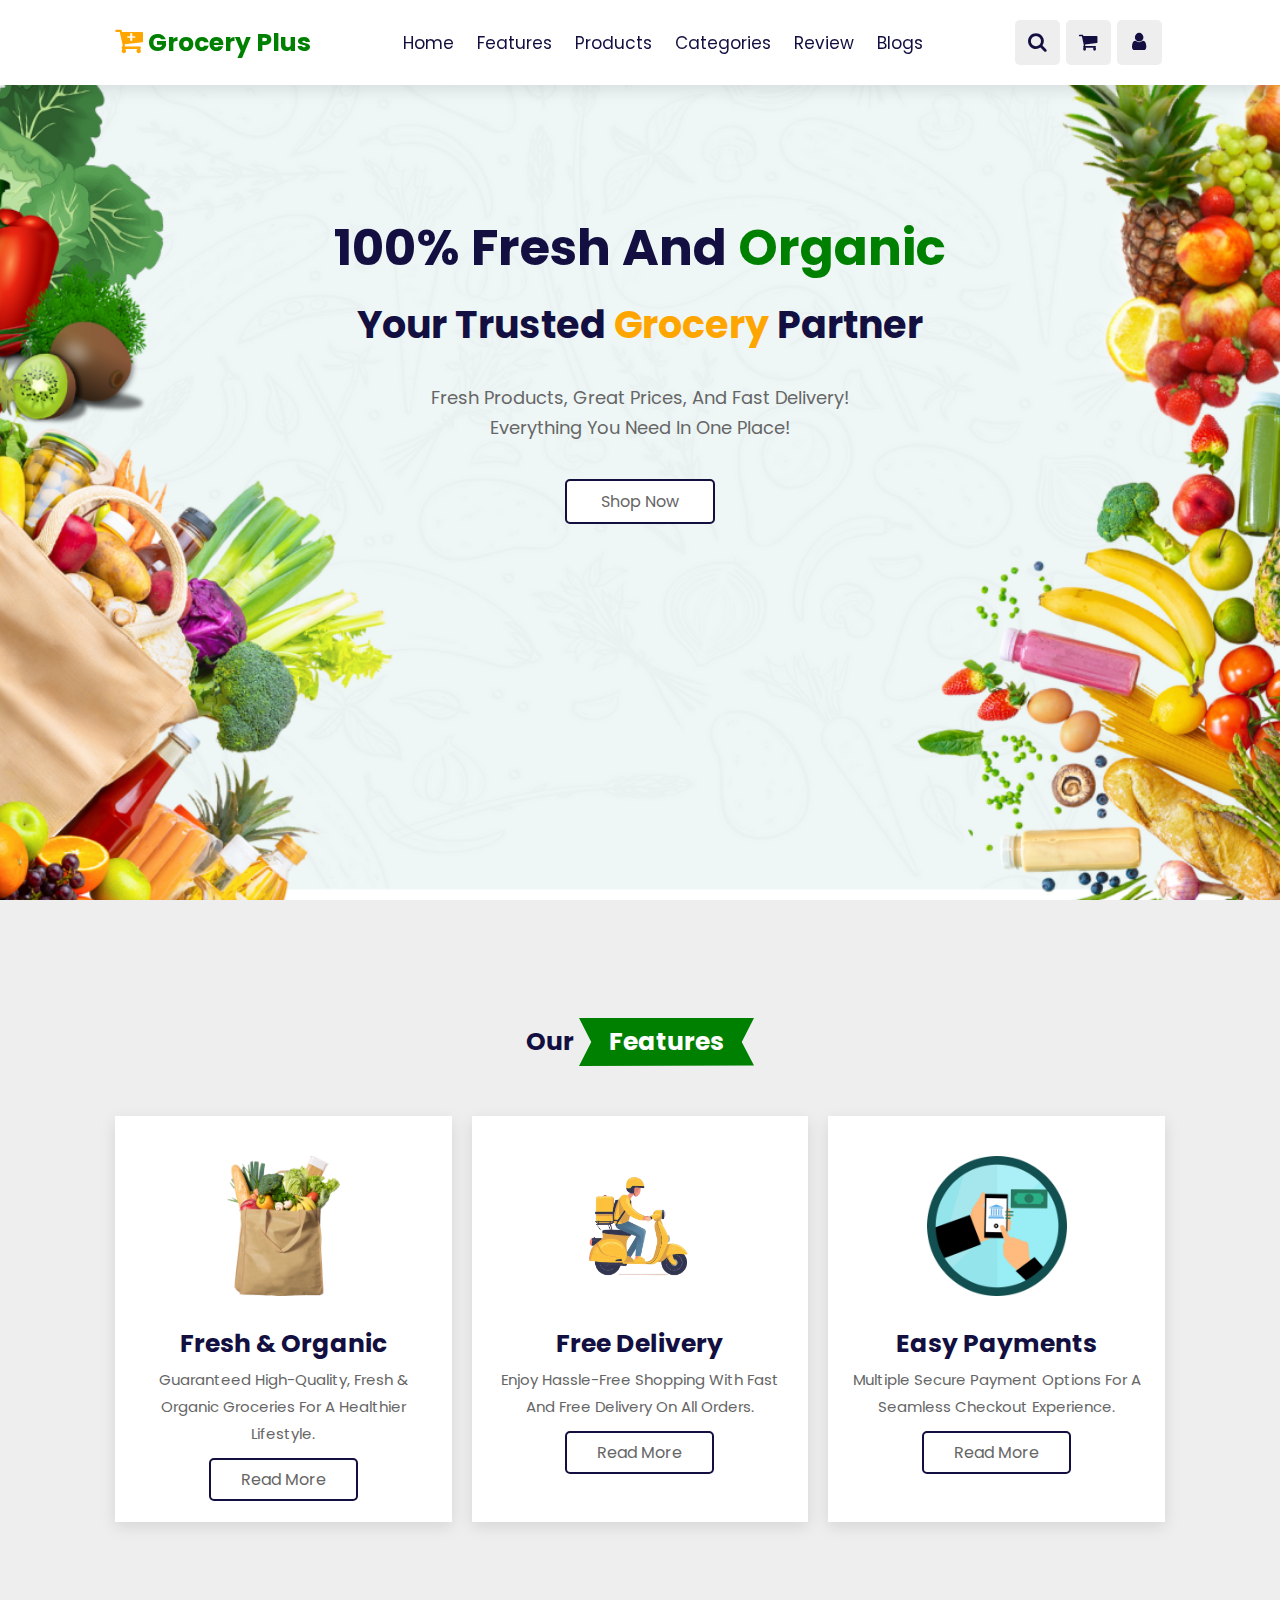
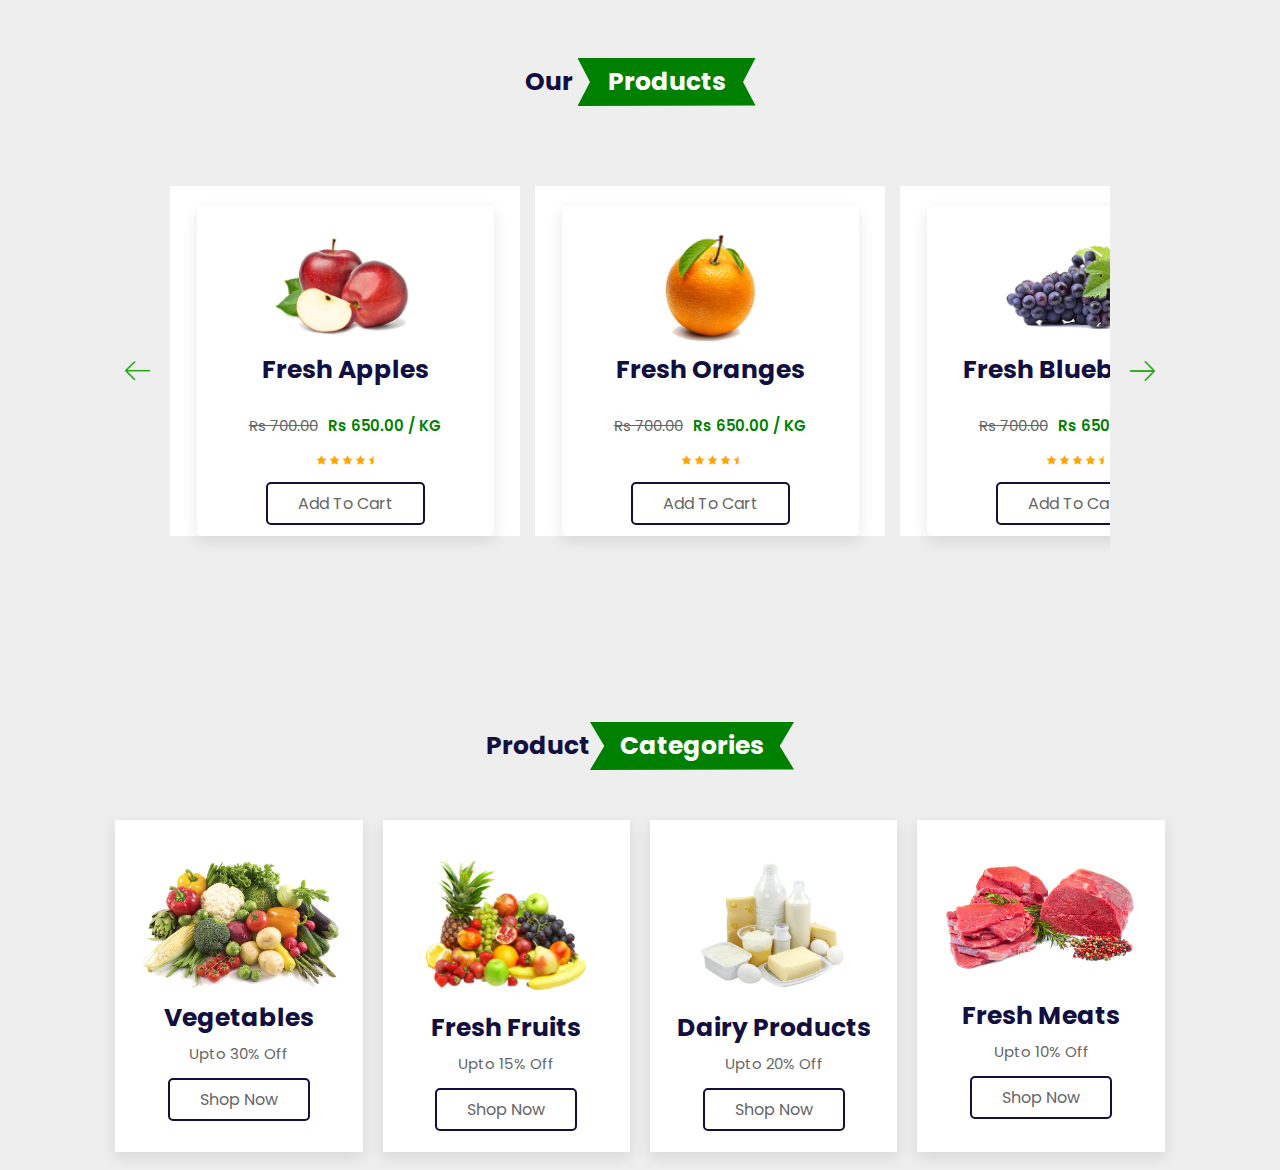
<file: index.html>
<!DOCTYPE html>
<html lang="en">
    <head>
        <meta charset="UTF-8">
        <meta name="viewport" content="width=device-width, initial-scale=1.0">
      

        <title>Grocery Store</title>
        <!-- Code for favicon-->
        <link rel="icon" type="image/icon" href="image/favicon.png">

        
        <!-- Code for favicon-->

        <!-- Code for font awesome cdn -->
        <link rel="stylesheet" href="https://cdnjs.cloudflare.com/ajax/libs/font-awesome/4.7.0/css/font-awesome.min.css">
        <!-- Code for font awesome cdn -->

        <!-- code for linking css file -->
         <link rel="stylesheet" type="text/css" href="css/style.css">
        <!-- code for linking css file -->

        <link rel="stylesheet" href="https://cdn.jsdelivr.net/npm/swiper@11/swiper-bundle.min.css" />
        <!-- swiper image carosel -->
</head>
<body>
    <!-- Header Section -->
     <header class="header">
        <a href="#" class="logo"> 
            <i class="fa fa-cart-plus" aria-hidden="true"></i>
            <span>Grocery Plus</span>
        </a>

    <nav class="navbar">
        <a href="#home">home</a>
        <a href="#features">features</a>
        <a href="#products">products</a>
        <a href="#categories">categories</a>
        <a href="#review">review</a>
        <a href="#blogs">blogs</a>
    </nav>



    <div class="icons">
        <div class="fa fa-bars" id="menu-btn"></div>
        <div class="fa fa-search" id="search-btn"></div>
        <div class="fa fa-shopping-cart" id="cart-btn"></div>
        <div class="fa fa-user" id="login-btn"></div>
        
    </div>
        <form class="search-form">
            <input type="search" id="search-box" placeholder="Search Here....">
            <label for="search-box" class="fa fa-search"></label>
        </form>


     </header>
    <!-- Header Section -->

    <!-- Home Banner Section --> 
     <section class="home" id="home">
        <div class="content">
            <h1 class="organic">100% Fresh and <span>Organic</span></h1>
           <h1>Your Trusted <span>Grocery</span> Partner</h1>
           <p> Fresh Products, Great Prices, and Fast Delivery!<br>
            Everything you need in one place!</p>
            <br>
           <!-- <a href="#" class="btn">Shop Now</a> -->
           <button class="btn">Shop Now</button>
        </div>
    </section>

    <!-- Home Banner Section -->

    <!-- Feature Section -->
<section class="features" id="features">
    <h1 class="heading">Our <span>Features</span></h1>

    <div class="box-container">
        <div class="box">
            <img src="image/feature-img-1.png">
            <h2>Fresh & Organic</h2>
            <p>Guaranteed High-Quality, Fresh & Organic groceries for a healthier lifestyle.</p>
            <a href="#" class="btn">Read More</a>
        </div>

        <div class="box">
            <img src="image/feature-img-2.png">
            <h2>Free Delivery</h2>
            <p>Enjoy hassle-free shopping with fast and free delivery on all orders.</p>
            <a href="#" class="btn">Read More</a>
        </div>

        <div class="box">
            <img src="image/feature-img-3.png">
            <h2>Easy Payments</h2>
            <p>Multiple secure payment options for a seamless checkout experience.</p>
            <a href="#" class="btn">Read More</a>
        </div>
    </div>
</section>

    <!-- Feature Section -->

    <!-- Product Section -->
    <section class="products" id="products">
        <h1 class="heading">Our <span>Products</span></h1>

        <div class="slider-wrap">
          <img src="image/arrow.png" id="backbtn" alt="Previous">
      
          <div class="slider" id="slider">
            <div class="slide">
                <div class="box">
              <img src="image/product-img-1.png">

              <h1>Fresh Apples</h1>
              <div class="price">
                <div class="old-price">Rs 700.00</div>
                <div class="new-price">Rs 650.00 / KG</div>
              </div>
              <div class="stars">
                <i class="fa fa-star"></i>
                <i class="fa fa-star"></i>
                <i class="fa fa-star"></i>
                <i class="fa fa-star"></i>
                <i class="fa fa-star-half"></i>
              </div>
              <br>
              <a href="#" class="btn">Add to Cart</a>
              </div>
            </div>
      
            <div class="slide">
                <div class="box">
                  <img src="image/product-img-2.png" alt="Fresh Oranges">
                  <h1>Fresh Oranges</h1>
                  <div class="price">
                    <div class="old-price">Rs 700.00</div>
                    <div class="new-price">Rs 650.00 / KG</div>
                  </div>
                  <div class="stars">
                    <i class="fa fa-star"></i>
                    <i class="fa fa-star"></i>
                    <i class="fa fa-star"></i>
                    <i class="fa fa-star"></i>
                    <i class="fa fa-star-half"></i>
                  </div>
                  <br>
                  <a href="#" class="btn">Add To Cart</a>
                </div>
              </div>
              
      
            <div class="slide">
                <div class="box">
              <img src="image/product-img-3.png">
              <h1>Fresh Blueberries</h1>
              <div class="price">
                <div class="old-price">Rs 700.00</div>
                <div class="new-price">Rs 650.00 / KG</div>
              </div>
              <div class="stars">
                <i class="fa fa-star"></i>
                <i class="fa fa-star"></i>
                <i class="fa fa-star"></i>
                <i class="fa fa-star"></i>
                <i class="fa fa-star-half"></i>
              </div>
              <br>
              <a href="#" class="btn">Add to Cart</a>
            </div>
            </div>
      
            <div class="slide">
                <div class="box">
              <img src="image/product-img-4.png">
              <h1>Fresh Grapes</h1>
              <div class="price">
                <div class="old-price">Rs 700.00</div>
                <div class="new-price">Rs 650.00 / KG</div>
              </div>
              <div class="stars">
                <i class="fa fa-star"></i>
                <i class="fa fa-star"></i>
                <i class="fa fa-star"></i>
                <i class="fa fa-star"></i>
                <i class="fa fa-star-half"></i>
              </div>
              <br>
              <a href="#" class="btn">Add to Cart</a>
            </div>
            </div>

            <div class="slide">
                <div class="box">
              <img src="image/product-img-6.png">
              <h1>Fresh Carrots</h1>
              <div class="price">
                <div class="old-price">Rs 700.00</div>
                <div class="new-price">Rs 650.00 / KG</div>
              </div>
              <div class="stars">
                <i class="fa fa-star"></i>
                <i class="fa fa-star"></i>
                <i class="fa fa-star"></i>
                <i class="fa fa-star"></i>
                <i class="fa fa-star-half"></i>
              </div>
              <br>
              <a href="#" class="btn">Add to Cart</a>
            </div>
            </div>
            <div class="slide">
                <div class="box">
              <img src="image/product-img-12.png">
              <h1>Fresh WaterMelon</h1>
              <div class="price">
                <div class="old-price">Rs 700.00</div>
                <div class="new-price">Rs 650.00 / KG</div>
              </div>
              <div class="stars">
                <i class="fa fa-star"></i>
                <i class="fa fa-star"></i>
                <i class="fa fa-star"></i>
                <i class="fa fa-star"></i>
                <i class="fa fa-star-half"></i>
              </div>
              <br>
              <a href="#" class="btn">Add to Cart</a>
            </div>
            </div>
            <div class="slide">
                <div class="box">
              <img src="image/product-img-13.png">
              <h1>Fresh Fishes</h1>
              <div class="price">
                <div class="old-price">Rs 700.00</div>
                <div class="new-price">Rs 650.00 / KG</div>
              </div>
              <div class="stars">
                <i class="fa fa-star"></i>
                <i class="fa fa-star"></i>
                <i class="fa fa-star"></i>
                <i class="fa fa-star"></i>
                <i class="fa fa-star-half"></i>
              </div>
              <br>
              <a href="#" class="btn">Add to Cart</a>
            </div>
            </div>
          </div>
      
          <img src="image/arrow.png" id="nextbtn" alt="Next">
        </div>
      </section>
      
</section>
<!-- Product Section -->

<!-- Categories -->
 <section class="categories" id="categories">
    <h1 class="heading">Product<span>Categories</span></h1>
    <div class="box-container">
        <div class="box">
            <img src="image/cat-1.png">
            <h2>Vegetables</h2>
            <p>Upto 30% off</p>
            <a href="#" class="btn">Shop Now</a>
        </div>
    
    <!--      -->
    <div class="box">
        <img src="image/cat-2.png">
        <h2>Fresh Fruits</h2>
        <p>Upto 15% off</p>
        <a href="#" class="btn">Shop Now</a>
    </div>
    <!--      -->
    <div class="box">
        <img src="image/cat-3.png">
        <h2>Dairy Products</h2>
        <p>Upto 20% off</p>
        <a href="#" class="btn">Shop Now</a>
    </div>
    <!--  -->
    <div class="box">
        <img src="image/cat-4.png">
        <h2>Fresh Meats</h2>
        <p>Upto 10% off</p>
        <a href="#" class="btn">Shop Now</a>
    </div>
</div>
 </section>













    <script src="https://cdn.jsdelivr.net/npm/swiper@11/swiper-bundle.min.js"></script>

<script src="js/script.js"></script>   
 
</body>


</html>
</file>
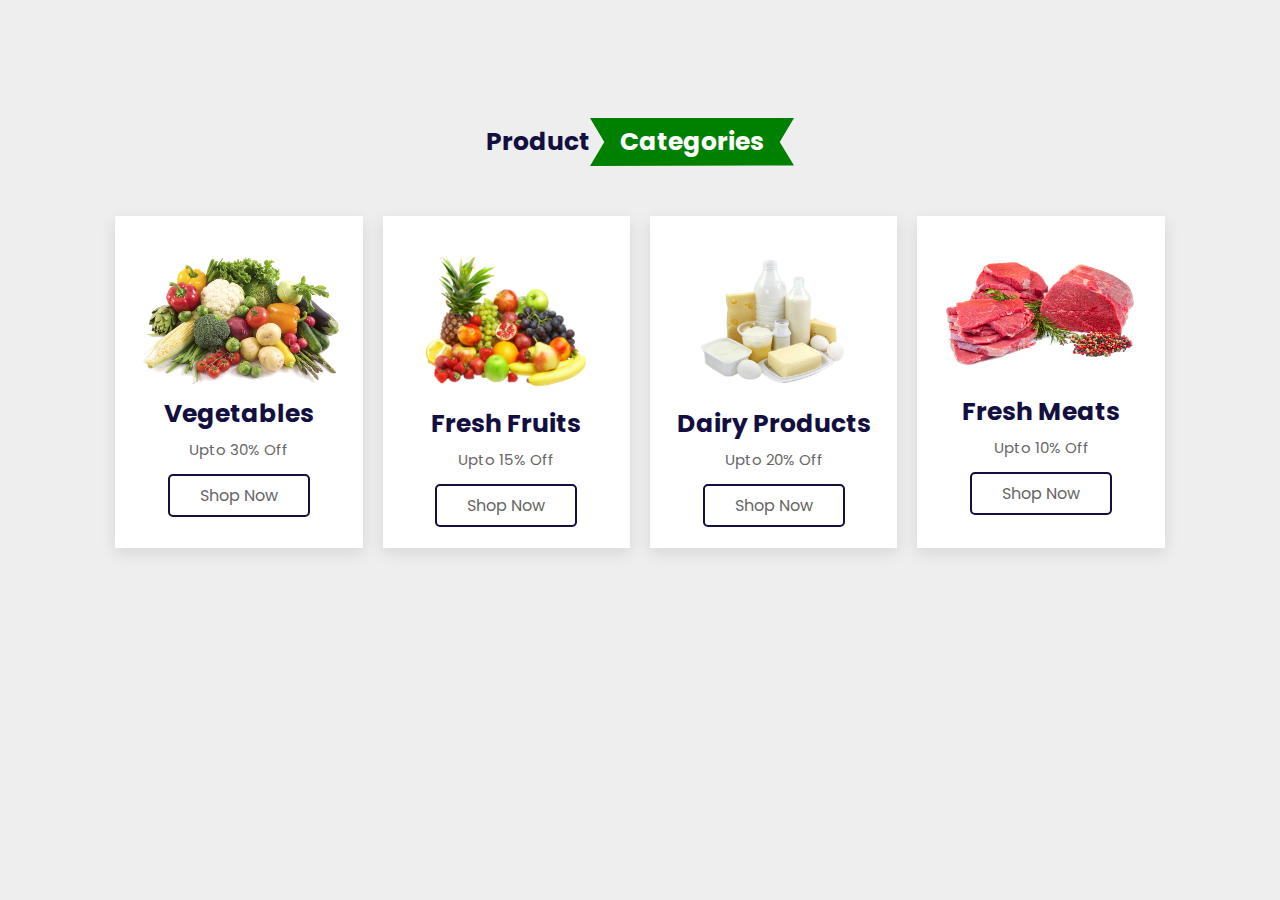
<file: categories.html>
<!DOCTYPE html>
<html lang="en">
<head>
    <meta charset="UTF-8">
    <meta name="viewport" content="width=device-width, initial-scale=1.0">
    <title>Categories</title>
    <link rel="stylesheet" type="text/css" href="css/style.css">
</head>
<body>
    
<!-- Categories -->
<section class="categories" id="categories">
    <h1 class="heading">Product<span>Categories</span></h1>
    <div class="box-container">
        <div class="box">
            <img src="image/cat-1.png">
            <h2>Vegetables</h2>
            <p>Upto 30% off</p>
            <a href="#" class="btn">Shop Now</a>
        </div>
    
    <!--      -->
    <div class="box">
        <img src="image/cat-2.png">
        <h2>Fresh Fruits</h2>
        <p>Upto 15% off</p>
        <a href="#" class="btn">Shop Now</a>
    </div>
    <!--      -->
    <div class="box">
        <img src="image/cat-3.png">
        <h2>Dairy Products</h2>
        <p>Upto 20% off</p>
        <a href="#" class="btn">Shop Now</a>
    </div>
    <!--  -->
    <div class="box">
        <img src="image/cat-4.png">
        <h2>Fresh Meats</h2>
        <p>Upto 10% off</p>
        <a href="#" class="btn">Shop Now</a>
    </div>
</div>
 </section>
</body>
</html>
</file>
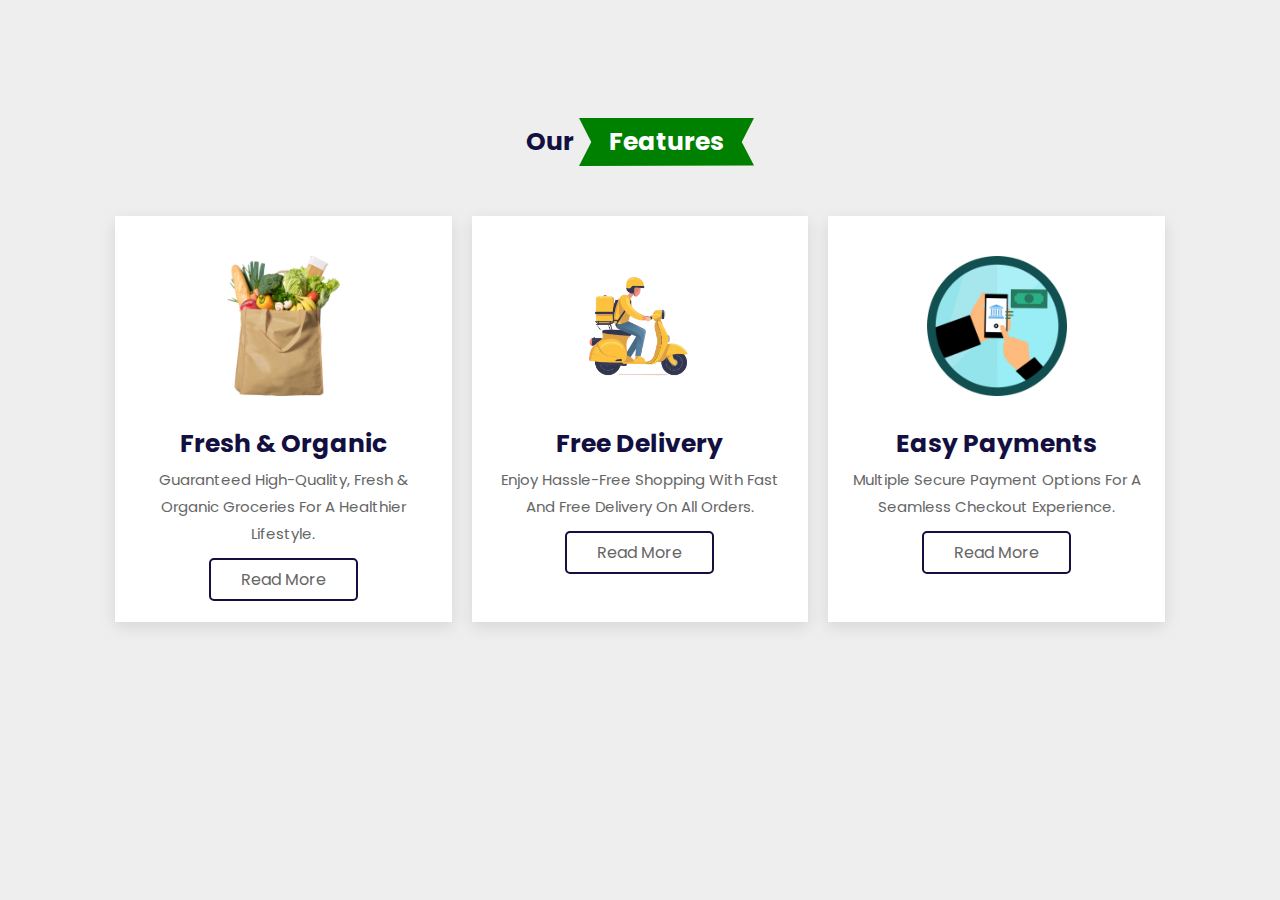
<file: features.html>
<!DOCTYPE html>
<html lang="en">
<head>
    <meta charset="UTF-8">
    <meta name="viewport" content="width=device-width, initial-scale=1.0">
    <link rel="stylesheet" type="text/css" href="css/style.css">
    <title>Our Features</title>
</head>
<body>
     <!-- Feature Section -->
<section class="features" id="features">
    <h1 class="heading">Our <span>Features</span></h1>

    <div class="box-container">
        <div class="box">
            <img src="image/feature-img-1.png">
            <h2>Fresh & Organic</h2>
            <p>Guaranteed High-Quality, Fresh & Organic groceries for a healthier lifestyle.</p>
            <a href="#" class="btn">Read More</a>
        </div>

        <div class="box">
            <img src="image/feature-img-2.png">
            <h2>Free Delivery</h2>
            <p>Enjoy hassle-free shopping with fast and free delivery on all orders.</p>
            <a href="#" class="btn">Read More</a>
        </div>

        <div class="box">
            <img src="image/feature-img-3.png">
            <h2>Easy Payments</h2>
            <p>Multiple secure payment options for a seamless checkout experience.</p>
            <a href="#" class="btn">Read More</a>
        </div>
    </div>
</section>

    <!-- Feature Section -->

</body>
</html>
</file>
<file: css/style.css>
/* Google Fonts - Poppins */
@import url('https://fonts.googleapis.com/css2?family=Poppins:wght@300;400;500;600&display=swap');




:root
{
  --body-font: "Poppins",sans-serif;
    --green:green;
    --black:#130f40;
    --light-color:#666;
    --orange:orange;
    --box-shadow:0 .5rem 1.5rem rgba(0,0,0,.1);

    --border:.2rem solid rgba(0,0,0.1);
    --outline:1rem rgba(0,0,0.1);
}

*
{
    font-family: var(--body-font);
    margin :0;
    padding: 0;
    box-sizing:border-box;
    outline: none;
    border:none;
    text-transform: capitalize;

}

a {
    text-decoration: none;
    text-transform: capitalize;
    transition: all .2s linear;
  }
html
  {
    font-size:62.5%;
    overflow-x: hidden;
    scroll-behavior: smooth;
    scroll-padding-top:7rem;

  }
body
  {
    background:#eee;
    
  }
/* banner css */

  section
  {
    padding:1.8rem 9%;
  }

 


.header
  {
    /* border:1px solid black; */
    position:fixed;
    top:0;
    left:0;
    right:0;
    z-index: 1000;
    display:flex;
    align-items:center;
    justify-content: space-between;
    padding: 2rem 9%;
    background:#fff;
    box-shadow: var(--box-shadow);
  }
.header .logo
{
    font-size: 2.5rem;
    font-weight: bolder;
}
.header  span
{
  color: var(--green);
}

.header .logo i
{
  font-size: 3rem;
    color: var(--orange);
}
.header .navbar a
{
    font-size: 1.7rem;
    margin: 0 1rem;
    color:var(--black);

}
.header .navbar a:hover
{
    color:var(--green);
}
.header .icons div
{
    border : 0px solid;
    height: 4.5rem;
    width: 4.5rem;
    line-height: 4.5rem;
    border-radius: .5rem;
    background:#eee ;
    color:var(--black);
    font-size: 2rem;
    margin-right: .3rem;
    text-align: center;
    cursor:pointer;
}
.header .icons div:hover
{
    background: var(--green);
    color:white;
}
#menu-btn
{
    display: none;
}
.header .navbar.active
{
  right: 2rem;
  transition: .4s linear;
}

.header .search-form
{
    position:absolute;
    border:0px solid;
    top:110%;
    right:-110%;
    width:50rem;
    height:5rem;
    background: #fff;
    border-radius: 0.5rem;
    overflow: hidden;
    display: flex;
    align-items: center;
    box-shadow:var(--box-shadow) ;
}
.header .search-form.active
{
  right: 2rem;
  transition: .4s linear;
}
.header .search-form input
{
  height:100%;
  width:100%;
  background: none;
  text-transform: none;
  font-size:1.8rem;
  color:var(--black);
  padding: 0 1.5rem;

}
.header .search-form label
{
  font-size: 2.2rem;
  padding-right:1.5rem;
  color: var(--black);
  cursor: pointer;

}
.header .search-form label:hover
{
  color:var(--green);
}
.btn {
  width: 100%;
  font-size:1.6rem;
  color: var(--light-color);
  padding: 0.8rem 3rem;
  margin-top: 1rem;
  border: 0.2rem solid var(--black);
  background-color: #fff;
  border-radius: 0.5rem;
  cursor: pointer;
}

.btn:hover {
  background-color: var(--green);
  color: #fff;
}
 header .reg-btn,.log-btn{
  width: 100%;
  font-size:1.6rem;
  color: #fff;
  padding: 0.8rem 3rem;
  margin-top: 1rem;
  border: 0.2rem solid var(--black);
  background-color: var(--light-color);
  border-radius: 0.5rem;
  cursor: pointer;

}
header .reg-btn:hover {
  background-color: var(--green);
  color: #fff;
}
 header .log-btn:hover {
  background-color: var(--green);
  color: #fff;
}


/* home */

.home
 {
  border:0px solid;
  display:flex;
  justify-content: center;
  background: url(../image/bg.png) no-repeat;
  background-position: center;
  background-size: cover;
  padding-top: 17rem;
  padding-bottom: 10rem;
  height: 100vh;
  width: 100%;
 } 
.home .content
{
  border: 0px solid;
  text-align: center;
  width:100%;
  padding-top: 4rem;
}
.home .content h1
{
  color:var(--black);
  font-size: 3.8rem;

}
.home .content span
{
  color:var(--orange);
}
.home .content .organic 
{
  font-size: 5rem;
  margin-bottom: 1rem;
}

.home .content .organic span 
{
  color: green;
}

.home .content p
{
  color:var(--light-color);
  font-size: 1.8rem;
  padding: 1rem 0;
  line-height: 3rem;

}
.home .btn
{
  width: 15rem;
}

/* home end */
/* feature */
.heading
{
  text-align: center;
  padding:10rem 0;
  padding-bottom: 3rem;
  font-size: 2.5rem;
  color: var(--black);
}
.heading span
{
  background: var(--green);
  color: #fff;
  display: inline-block;
  padding: .5rem 3rem;
  clip-path:polygon(100% 0,93% 50%,100% 99%,0% 100%,7% 50%,0% 0%);
}
.features .box-container .box img {
  height: 15rem;
  margin: 1rem 0;
  padding-bottom: 1rem;
}
.features .box-container .box h2
{
  font-size: 2.5rem;
  line-height: 1.8;
  color: var(--black);
}
.features .box-container .box p
{
  font-size: 1.5rem;
  line-height: 1.8;
  color: var(--light-color);
  padding-bottom: 2rem;
}
.features .box-container
{
  border:0px solid;
  display: grid;
  grid-template-columns: repeat(auto-fit,minmax(30rem, 1fr));
  gap:2rem;
  
}
.features .box-container .box
{
  border: 0px solid;
  padding: 3rem 2rem;
  background: #fff;
  outline-offset: -1rem;
  outline:var(--outline);
  text-align: center;
  box-shadow: var(--box-shadow);
  transition: .2s linear;

}
.features .box-container .box:hover
{
  box-shadow: 1px 1px 6px 2px var(--green);
  transform: scale(1.06);
  cursor: pointer;

}

/* feature */
/* products */

.products .slider {
  display: flex;
  overflow-x: auto;
  scroll-behavior: smooth;
  gap: 1.5rem;
  padding: 1rem 0;
}

.products .slider::-webkit-scrollbar {
  display: none; /* Hide scrollbar */
}

.products .slide {
  flex: none;
  width: 350px; /* Match service card width */
  height: 350px; /* Fixed height like service card */
  background: #fff;
  display: flex;
  flex-direction: column;
  justify-content: space-between;
  text-align: center;
  padding: 2rem 1rem;
  transition: transform 0.3s ease;
}
.products .slide:first-child
{
  margin-bottom: 2rem;
  

}

.products .slide .box{
  border: 0;
  background: #fff;
  border-radius: 0.5rem;
  text-align: center;
  padding: 2rem 1rem; /* Reduced padding */
  outline-offset: -1rem;
  outline: var(--outline);
  box-shadow: var(--box-shadow);
  transition: 0.2s linear;
  width: 90%; /* Ensure slides are slightly smaller than the container */
  margin: 0 auto;
}

.products .slide:hover {
  transform: translateY(-5px);
  box-shadow: 1px 1px 6px 2px var(--green);
  cursor: pointer;
}

.products .slide img {
  height: 12rem; /* slightly smaller image */
  object-fit: contain;
}

.products .slide h1 {
  font-size: 2.5rem;
  color: var(--black);
}

.products .slide .price {
  display: flex;
  align-items: center;
  justify-content: center;
  font-size: 1.5rem;
  gap: 1rem;
  padding: 0.5rem 0;
}

.products .slide .old-price {
  color: var(--light-color);
  text-decoration: line-through;
  font-weight: 400;
}

.products .slide .new-price {
  color:var(--green);
  font-weight: 600;
}

.products .slide .stars {
  color: var(--orange);
  font-size: 1.5rem;
  padding: 0.5rem 0;
}


.products .stars i {
  color: var(--orange); /* Orange */
  font-size: 1rem;
}

/* Arrow buttons */
#backbtn, #nextbtn {
  width: 25px;
  cursor: pointer;
  user-select: none;
  filter: brightness(0) saturate(100%) invert(42%) sepia(96%) saturate(746%) hue-rotate(77deg) brightness(94%) contrast(89%);
}

#backbtn {
  transform: rotate(180deg);
}

.products .slider-wrap {
  display: flex;
  align-items: center;
  justify-content: center;
  gap: 2rem;
  padding: 2rem 1rem;
}



/* products end */
/* categories */
.categories .box-container .box img {
  width: auto;
  max-width: 100%;
  max-height: 15rem;
  object-fit: contain;
}
.categories .box-container .box h2
{
  font-size: 2.5rem;
  line-height: 1.8;
  color: var(--black);
}
.categories .box-container .box p
{
  font-size: 1.5rem;
  line-height: 1.8;
  color: var(--light-color);
  padding-bottom: 2rem;
}
.categories .box-container
{
  border:0px solid;
  display: grid;
  grid-template-columns: repeat(auto-fit,minmax(15rem, 1fr));
  gap:2rem;
  
}
.categories .box-container .box
{
  border: 0px solid;
  padding: 3rem 2rem;
  background: #fff;
  outline-offset: -1rem;
  outline:var(--outline);
  text-align: center;
  box-shadow: var(--box-shadow);
  transition: .2s linear;

}
.categories .box-container .box:hover
{
  box-shadow: 1px 1px 6px 2px var(--green);
  transform: scale(1.06);
  cursor: pointer;

}






/* Heading */
h1 {
  text-align: center;
  margin-bottom: 20px;
  color: var(--orange);
}

/* Labels */
form label {
  display: block;
  margin-top: 12px;
  margin-bottom: 5px;
  font-weight: bold;
  color: #555;
}

/* Inputs and textarea */
form input,
form textarea {
  width: 100%;
  padding: 10px;
  border: 1px solid #aaa;
  border-radius: 5px;
  box-sizing: border-box;
  font-size: 14px;
  background-color: #fafafa;
  transition: border 0.3s ease;
}

/* Highlight on focus */
form input:focus,
form textarea:focus {
  border-color: #4CAF50;
  outline: none;
}

/*header ko user icon */
.user-menu {
  position: relative;
  display: inline-block;
  margin-left: 10px;
}

.user-menu .user-icon {
  width: 40px;
  height: 40px;
  border-radius: 80%;
  object-fit: cover;
  cursor: pointer;
  vertical-align: middle;
  border: 1px var(--light-color);
  transition: transform 0.2s;
}

 .user-menu .user-icon:hover {
  transform: 0.2s;
}

.user-menu .user-dropdown {
  display: none;
  position: absolute;
  right: 0;
  background-color: white;
  min-width: 150px;
  border: 1px solid #ccc;
  box-shadow: 0 8px 16px rgba(0, 0, 0, 0.2);
  z-index: 1000;
  border-radius: 6px;
  overflow: hidden;
}

.user-menu .user-dropdown a {
  display: block;
  padding: 10px;
  color:var(--black);
  text-decoration: none;
}

.user-menu .user-dropdown a:hover {
  background-color: #f0f0f0;
}

.user-menu:hover .user-dropdown {
  display: block;
}

/*login auth button*/
.auth-buttons {
    display: flex;
    gap: 2px;
    align-items: center;
}

.reg-btn, .log-btn {
   
    border: none;
    border-radius: 2px;
    cursor: pointer;
}

.reg-btn {
    background-color: #28a745;
    color: white;
}

.log-btn {
    background-color: #007bff;
    color: white;
}
/*from other file*/
.quick-view .box{
  max-width: 50rem;
  padding:2rem;
  text-align: center;
  border:var(--border);
  background-color: var(--white);
  box-shadow: var(--box-shadow);
  border-radius: .5rem;
  position: relative;
  margin:0 auto;
}

.quick-view .box img{
  height: 25rem;
  margin-bottom: 1rem;
}

.quick-view .box .price{
  position: absolute;
  top:1rem; left:1rem;
  padding:1rem;
  border-radius: .5rem;
  background-color: var(--red);
  font-size: 1.8rem;
  color:var(--white);
}

.quick-view .box .price span{
  font-size: 2.5rem;
  color:var(--white);
  margin:0 .2rem;
}

.quick-view .box .qty{
  margin:.5rem 0;
  border-radius: .5rem;
  padding:1.2rem 1.4rem;
  font-size: 1.8rem;
  color:var(--black);
  border:var(--border);
  width: 100%;
}

.quick-view .box .name{
  font-size: 2rem;
  color:var(--black);
  padding:1rem 0;
}

.quick-view .box .details{
  padding:1rem 0;
  line-height: 2;
  font-size: 1.5rem;
  color:var(--light-color);
}

.p-category{
  display: grid;
  grid-template-columns: repeat(auto-fit, minmax(27rem, 1fr));
  gap:1.5rem;
  justify-content: center;
  align-items: flex-start;
}

.p-category{
  padding-bottom: 0;
}

.p-category a{
  padding:1.5rem;
  text-align: center;
  border:var(--border);
  background-color: var(--white);
  box-shadow: var(--box-shadow);
  border-radius: .5rem;
  font-size: 2rem;
  text-transform: capitalize;
  color:var(--black);
}

.p-category a:hover{
  background-color: var(--black);
  color: var(--white);
}

.about .row{
  display: flex;
  flex-wrap: wrap;
  gap:3rem;
  align-items: center;
}

.about .row .box{
  flex:1 1 40rem;
  text-align: center;
}

.about .row .box img{
  margin-bottom: 2rem;
  height: 40rem;
}

.about .row .box h3{
  padding:1rem 0;
  font-size: 2.5rem;
  text-transform: uppercase;
  color:var(--black);
}

.about .row .box p{
  line-height: 2;
  font-size: 1.5rem;
  color:var(--light-color);
  padding:1rem 0;
}

.about .row .box .btn{
  display: inline-block;
  width: auto;
}

.reviews .box-container{
  display: grid;
  grid-template-columns: repeat(auto-fit, minmax(30rem, 1fr));
  gap:1.5rem;
  justify-content: center;
  align-items: flex-start;
}

.reviews .box-container .box{
  padding:2rem;
  text-align: center;
  border:var(--border);
  background-color: var(--white);
  box-shadow: var(--box-shadow);
  border-radius: .5rem;
}

.reviews .box-container .box img{
  height: 10rem;
  width: 10rem;
  border-radius: 50%;
  margin-bottom: 1rem;
  object-fit: cover;
}

.reviews .box-container .box p{
  padding:1rem 0;
  font-size: 1.6rem;
  color:var(--light-color);
  line-height: 2;
}

.reviews .box-container .box .stars{
  display: inline-block;
  padding:1rem;
  background-color: var(--light-bg);
  border:var(--border);
  border-radius: .5rem;
  margin:.5rem 0;
}

.reviews .box-container .box .stars i{
  font-size: 1.7rem;
  color:var(--orange);
  margin:0 .3rem;
}

.reviews .box-container .box h3{
  margin-top: 1rem;
  color:var(--black);
  font-size: 2rem;
}

.contact form{
  margin:0 auto;
  max-width: 50rem;
  padding:2rem;
  text-align: center;
  border:var(--border);
  background-color: var(--white);
  box-shadow: var(--box-shadow);
  border-radius: .5rem;
  padding-top: 1rem;
}

.contact form .box{
  width: 100%;
  padding:1.2rem 1.4rem;
  border:var(--border);
  margin:1rem 0;
  background-color: var(--light-bg);
  font-size: 1.8rem;
  color:var(--black);
  border-radius: .5rem;
}

.contact form textarea{
  height: 15rem;
  resize: none;
}

.search-form form{
  display: flex;
  gap:1.5rem;
  align-items: center;
}

.search-form form .box{
  width: 100%;
  padding:1.4rem;
  border:var(--border);
  margin:1rem 0;
  background-color: var(--white);
  box-shadow: var(--box-shadow);
  font-size: 2rem;
  color:var(--black);
  border-radius: .5rem;
}

.search-form form .btn{
  display: inline-block;
  width: auto;
  margin-top: 0;
}

.wishlist .box-container{
  display: grid;
  grid-template-columns: repeat(auto-fit, 35rem);
  gap:1.5rem;
  justify-content: center;
  align-items: flex-start;
}

.wishlist .box-container .box{
  padding:2rem;
  text-align: center;
  border:var(--border);
  background-color: var(--white);
  box-shadow: var(--box-shadow);
  border-radius: .5rem;
  position: relative;
}

.wishlist .box-container .box .price{
  padding:1rem 0;
  color:var(--red);
  font-size: 2.5rem;
}

.wishlist .box-container .box .price span{
  font-size: 2.5rem;
  color:var(--white);
  margin:0 .2rem;
}

.wishlist .box-container .box .fa-eye{
  position: absolute;
  top:1rem; right:1rem;
  border-radius: .5rem;
  height: 4.5rem;
  line-height: 4.3rem;
  width: 5rem;
  border:var(--border);
  color:var(--black);
  font-size: 2rem;
  background-color: var(--white);
}

.wishlist .box-container .box .fa-eye:hover{
  color:var(--white);
  background-color: var(--black);
}

.wishlist .box-container .box .fa-times{
  position: absolute;
  top:1rem; left:1rem;
  border-radius: .5rem;
  height: 4.5rem;
  line-height: 4.3rem;
  width: 5rem;
  color:var(--white);
  font-size: 2rem;
  background-color: var(--red);
}

.wishlist .box-container .box .fa-times:hover{
  background-color: var(--black);
}

.wishlist .box-container .box img{
  width: 100%;
  margin-bottom: 1rem;
}

.wishlist .box-container .box .name{
  font-size: 2rem;
  color:var(--black);
  padding-top: 1rem;
}

.wishlist .box-container .box .qty{
  margin:.5rem 0;
  border-radius: .5rem;
  padding:1.2rem 1.4rem;
  font-size: 1.8rem;
  color:var(--black);
  border:var(--border);
  width: 100%;
}

.wishlist .wishlist-total{
  max-width: 50rem;
  margin: 0 auto;
  margin-top: 2rem;
  padding:2rem;
  text-align: center;
  border:var(--border);
  background-color: var(--white);
  box-shadow: var(--box-shadow);
  border-radius: .5rem;
}

.wishlist .wishlist-total p{
  margin-bottom: 2rem;
  font-size: 2.5rem;
  color:var(--light-color);
}

.wishlist .wishlist-total p span{
  color:var(--red);
}

.shopping-cart .box-container{
  display: grid;
  grid-template-columns: repeat(auto-fit, 35rem);
  gap:1.5rem;
  justify-content: center;
  align-items: flex-start;
}

.shopping-cart .box-container .box{
  padding:2rem;
  text-align: center;
  border:var(--border);
  background-color: var(--white);
  box-shadow: var(--box-shadow);
  border-radius: .5rem;
  position: relative;
}

.shopping-cart .box-container .box .price{
  padding:1rem 0;
  color:var(--red);
  font-size: 2.5rem;
}

.shopping-cart .box-container .box .price span{
  font-size: 2.5rem;
  color:var(--white);
  margin:0 .2rem;
}

.shopping-cart .box-container .box .fa-eye{
  position: absolute;
  top:1rem; right:1rem;
  border-radius: .5rem;
  height: 4.5rem;
  line-height: 4.3rem;
  width: 5rem;
  border:var(--border);
  color:var(--black);
  font-size: 2rem;
  background-color: var(--white);
}

.shopping-cart .box-container .box .fa-eye:hover{
  color:var(--white);
  background-color: var(--black);
}

.shopping-cart .box-container .box .fa-times{
  position: absolute;
  top:1rem; left:1rem;
  border-radius: .5rem;
  height: 4.5rem;
  line-height: 4.3rem;
  width: 5rem;
  color:var(--white);
  font-size: 2rem;
  background-color: var(--red);
}

.shopping-cart .box-container .box .fa-times:hover{
  background-color: var(--black);
}

.shopping-cart .box-container .box img{
  width: 100%;
  margin-bottom: 1rem;
}

.shopping-cart .box-container .box .name{
  font-size: 2rem;
  color:var(--black);
  padding-top: 1rem;
}

.shopping-cart .box-container .box .qty{
  margin-top: 1rem;
  border-radius: .5rem;
  padding:1.2rem 1.4rem;
  font-size: 1.8rem;
  color:var(--black);
  border:var(--border);
  width: 100%;
}

.shopping-cart .box-container .sub-total{
  margin-top: 2rem;
  font-size: 2rem;
  color:var(--light-color);
}

.shopping-cart .box-container .sub-total span{
  color:var(--red);
}

.shopping-cart .cart-total{
  max-width: 50rem;
  margin: 0 auto;
  margin-top: 2rem;
  padding:2rem;
  text-align: center;
  border:var(--border);
  background-color: var(--white);
  box-shadow: var(--box-shadow);
  border-radius: .5rem;
}

.shopping-cart .cart-total p{
  margin-bottom: 2rem;
  font-size: 2.5rem;
  color:var(--light-color);
}

.shopping-cart .cart-total p span{
  color:var(--red);
}

.display-orders{
  text-align: center;
  padding-bottom: 0;
}

.display-orders p{
  display: inline-block;
  padding:1rem 2rem;
  margin:1rem .5rem;
  font-size: 2rem;
  text-align: center;
  border:var(--border);
  background-color: var(--white);
  box-shadow: var(--box-shadow);
  border-radius: .5rem;
}

.display-orders p span{
  color:var(--red);
}

.display-orders .grand-total{
  margin-top: 2rem;
  font-size: 2.5rem;
  color:var(--light-color);
}

.display-orders .grand-total span{
  color:var(--red);
}

.checkout-orders form{
  padding:2rem;
  border:var(--border);
  background-color: var(--white);
  box-shadow: var(--box-shadow);
  border-radius: .5rem;
}

.checkout-orders form h3{
  border-radius: .5rem;
  background-color: var(--black);
  color:var(--white);
  padding:1.5rem 1rem;
  text-align: center;
  text-transform: uppercase;
  margin-bottom: 2rem;
  font-size: 2.5rem;
}

.checkout-orders form .flex{
  display: flex;
  flex-wrap: wrap;
  gap:1.5rem;
  justify-content: space-between;
}

.checkout-orders form .flex .inputBox{
  width: 49%;
}

.checkout-orders form .flex .inputBox .box{
  width: 100%;
  border:var(--border);
  border-radius: .5rem;
  font-size: 1.8rem;
  color:var(--black);
  padding:1.2rem 1.4rem;
  margin:1rem 0;
  background-color: var(--light-bg);
}

.checkout-orders form .flex .inputBox span{
  font-size: 1.8rem;
  color:var(--light-color);
}

.placed-orders .box-container{
  display: flex;
  flex-wrap: wrap;
  gap:1.5rem;
  align-items: flex-start;
}

.placed-orders .box-container .box{
  padding:1rem 2rem;
  flex:1 1 40rem;
  border:var(--border);
  background-color: var(--white);
  box-shadow: var(--box-shadow);
  border-radius: .5rem;
}

.placed-orders .box-container .box p{
  margin:.5rem 0;
  line-height: 1.8;
  font-size: 2rem;
  color:var(--light-color);
}

.placed-orders .box-container .box p span{
  color:var(--green);
}

.footer {
  background-color:#fff; /* Black background */
  color:var(--orange); /* White text */
  padding: 40px 20px;
  font-family: 'Segoe UI', Tahoma, Geneva, Verdana, sans-serif;
}

.footer .box-container {
  display: grid;
  grid-template-columns: repeat(auto-fit, minmax(220px, 1fr));
  gap: 40px;
  max-width: 1500px;
  margin: auto;
}

.footer .box h3 {
  font-size: 20px;
  color: orange;
  margin-bottom: 15px;
  text-transform: capitalize;
  border-bottom: 2px solid green;
  display: inline-block;
  padding-bottom: 5px;
}

.footer .box a, 
.footer .box p {
  color: var(--black);
  font-size: 15px;
  margin: 8px 0;
  display: block;
  transition: 0.3s;
  text-decoration: none;
}

.footer .box a i,
.footer .box p i {
  color: green;
  margin-right: 8px;
}

.footer .box a:hover {
  color: orange;
  transform: translateX(5px);
}

.footer .credit {
  text-align: center;
  margin-top: 30px;
  padding-top: 20px;
  border-top: 1px solid #444;
  color:var(--black);
  font-size: 14px;
}

.footer .credit span {
  color: orange;
  font-weight: bold;
}









@media (max-width:768px){

  .home-bg{
     background-position: left;
  }

  .home-bg .home{
     justify-content: center;
     text-align: center;
  }

  .checkout-orders form .flex .inputBox{
     width: 100%;
  }

}

@media (max-width:450px){

  .home-category .box-container{
     grid-template-columns: 1fr;
  }

  .products .box-container{
     grid-template-columns: 1fr;
  }

  .quick-view .box img{
     height: auto;
     width: 100%;
  }

  .about .row .box img{
     width: 100%;
     height: auto;
  }   

  .shopping-cart .box-container{
     grid-template-columns: 1fr;
  }

  .wishlist .box-container{
     grid-template-columns: 1fr;
  }

}


/* media queires */
@media (max-width: 1920px) {
  .swiper-button-next {
    right: 20px;
    color: var(--green) !important;
  }

  .swiper-button-prev {
    left: 20px;
    color: var(--green) !important;
  }
}


@media (max-width: 991px)
{
  html
  {
    font-size:55%;
  }
  .header 
  {
    padding: 2rem;
  }
  section 
  {
    padding: 2rem;
  }
}
@media (max-width: 768px)
{
  #menu-btn
  {
    display: inline-block;
  }
  .header .search-form
  {
    width: 90%;

  }
  .header .navbar
  {
    position: absolute;
    top:110%;
    right: -110%;
    width: 30rem;
    box-shadow: var(--box-shadow);
    border-radius: .5rem;
    background: #fff;

  }
  .header .navbar a
  {
    font-size: 2rem;
    margin: 2rem 2.5rem;
    display: block;
  }
}
@media (max-width: 450px)
{
  html
  {
    font-size:50%;
  }
  .heading
  {
    font-size: 2.5rem;
  }
}
</file>
